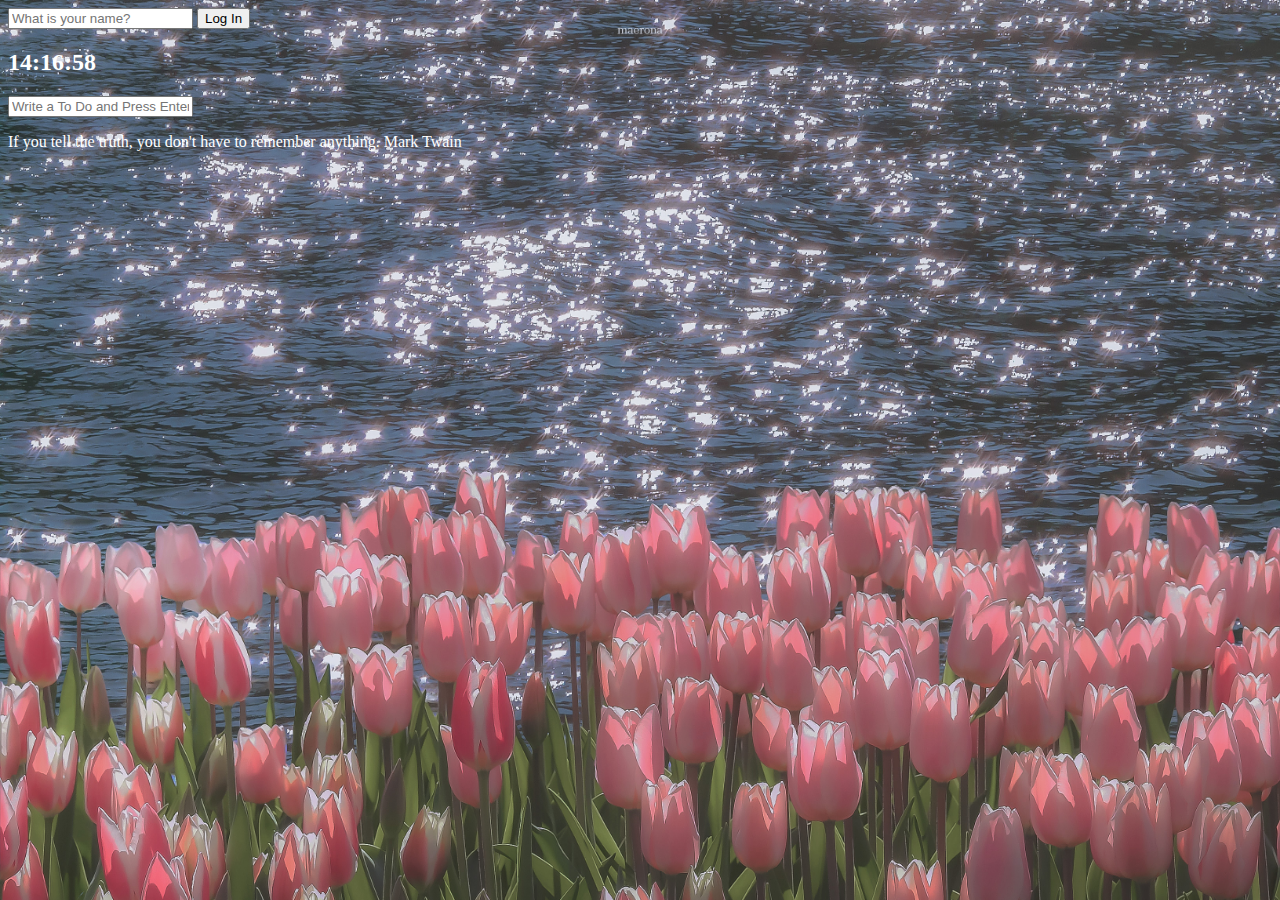
<file: 윤현서/lecture678/index.html>
<!DOCTYPE html>
<html lang="en">
<head>
    <meta charset="UTF-8">
    <meta name="viewport" content="width=device-width, initial-scale=1.0">
    <link rel="stylesheet" href="css/style.css">
    <title>Document</title>
</head>
<body>
    <form class="hidden" id="login-form"> 
        <input 
            required
            maxlength="15"
            type="text" 
            placeholder="What is your name?">
        <button>Log In</button>
    </form>
    <h2 id="clock">00:00:00</h2>
    <h1 class="hidden" id="greeting"></h1>

    <!-- todo -->
    <form id="todo-form">
        <input type="text" placeholder="Write a To Do and Press Enter">
    </form>
    <ul id="todo-list">
        <!-- js로 li태그 추가하기 -->
    </ul>

    <!-- quote -->
    <div id="quote">
        <span></span>
        <span></span>
    </div>

    <!-- weather -->
    <div id = "weather">
        <span></span>
        <span></span>
    </div>
    <!-- background img태그 (js에서 추가됨) -->

    <!-- js files import -->
    <script src="js/clock.js"></script>
    <script src="js/greetings.js"></script>
    <script src="js/quotes.js"></script>
    <script src ="js/background.js"></script>
    <script src ="js/todo.js"></script>
    <script src = "js/weather.js"></script>
</body>
</html>
</file>
<file: 윤현서/lecture678/css/style.css>
/* form을 숨기기 : css */
.hidden {
    display : none;
}
body {
    color : white;
}

img {
    position:absolute;
    width:100vw;
    height:100vh;
    left: 0px;
    top: 0px;
    right:0px;
    bottom:0px;
    z-index: -1;
    opacity:100%;
}
</file>
